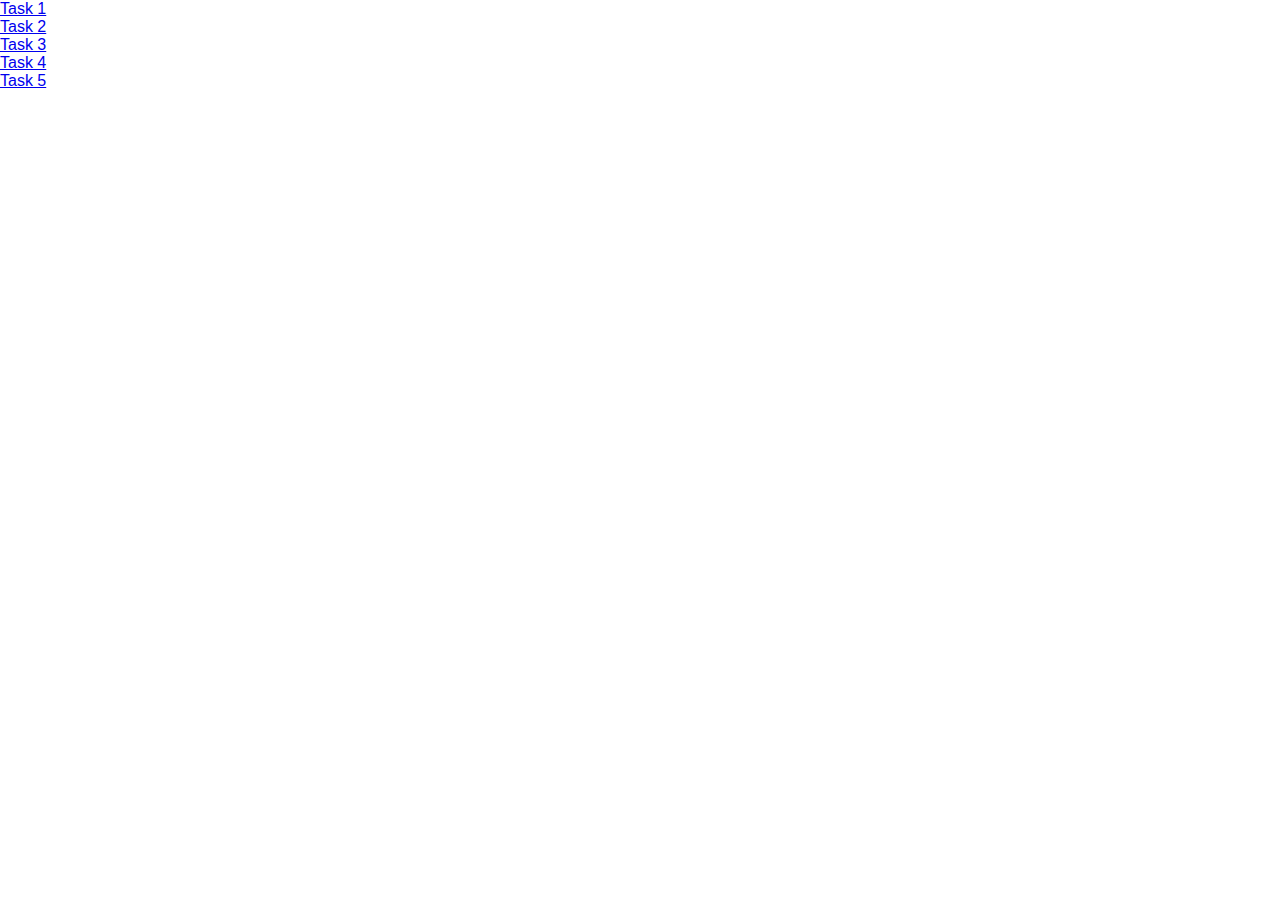
<file: index.html>
<!DOCTYPE html>
<html lang="en">
  <head>
    <meta charset="UTF-8" />
    <meta http-equiv="X-UA-Compatible" content="IE=edge" />
    <meta name="viewport" content="width=device-width, initial-scale=1.0" />
    <title>Homework 7</title>
    <link rel="stylesheet" href="./css/common.css" />
  </head>
  <body>
    <ul>
      <li><a href="./task-1.html">Task 1</a></li>
      <li><a href="./task-2.html">Task 2</a></li>
      <li><a href="./task-3.html">Task 3</a></li>
      <li><a href="./task-4.html">Task 4</a></li>
      <li><a href="./task-5.html">Task 5</a></li>
    </ul>
  </body>
</html>
</file>
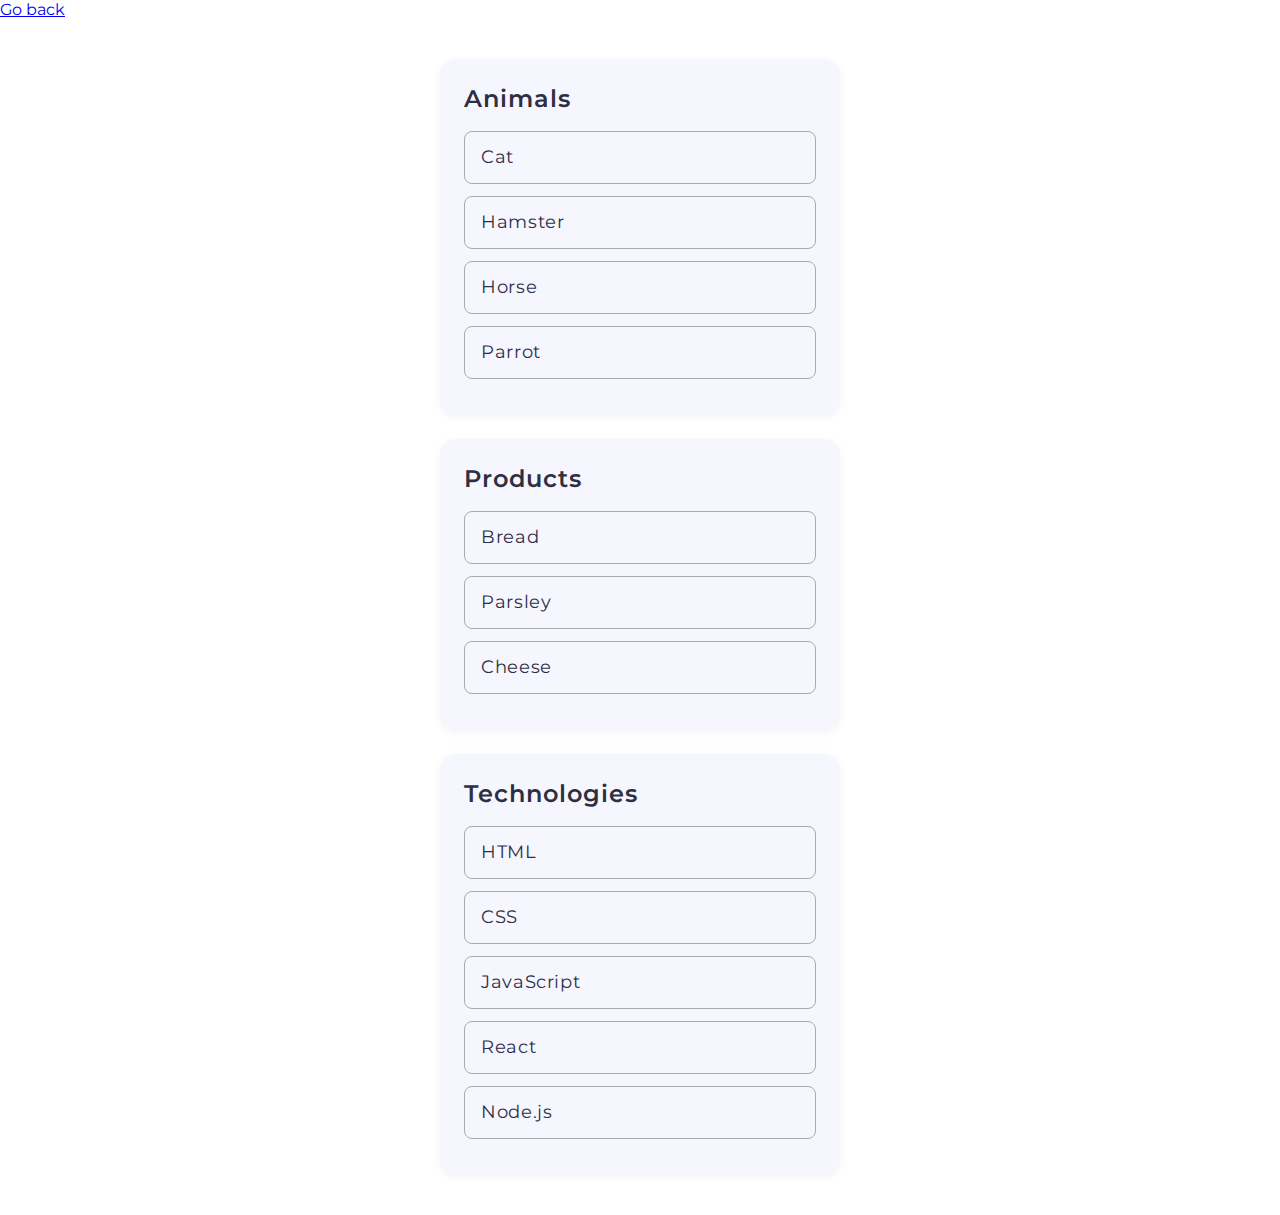
<file: task-1.html>
<!DOCTYPE html>
<html lang="en">

<head>
  <meta charset="UTF-8" />
  <meta http-equiv="X-UA-Compatible" content="IE=edge" />
  <meta name="viewport" content="width=device-width, initial-scale=1.0" />
  <title>Task 1</title>
  <link rel="stylesheet" href="./css/common.css" />
  <link rel="preconnect" href="https://fonts.googleapis.com" />
  <link rel="preconnect" href="https://fonts.gstatic.com" crossorigin />
  <link href="https://fonts.googleapis.com/css2?family=Montserrat:wght@400;600&display=swap" rel="stylesheet" />
</head>

<body>
  <p><a href="./index.html">Go back</a></p>

  <ul id="categories">
    <li class="item">
      <h2>Animals</h2>
      <ul>
        <li>Cat</li>
        <li>Hamster</li>
        <li>Horse</li>
        <li>Parrot</li>
      </ul>
    </li>
    <li class="item">
      <h2>Products</h2>
      <ul>
        <li>Bread</li>
        <li>Parsley</li>
        <li>Cheese</li>
      </ul>
    </li>
    <li class="item">
      <h2>Technologies</h2>
      <ul>
        <li>HTML</li>
        <li>CSS</li>
        <li>JavaScript</li>
        <li>React</li>
        <li>Node.js</li>
      </ul>
    </li>
  </ul>

  <script src="./js/task-1.js" type="module"></script>
</body>

</html>
</file>
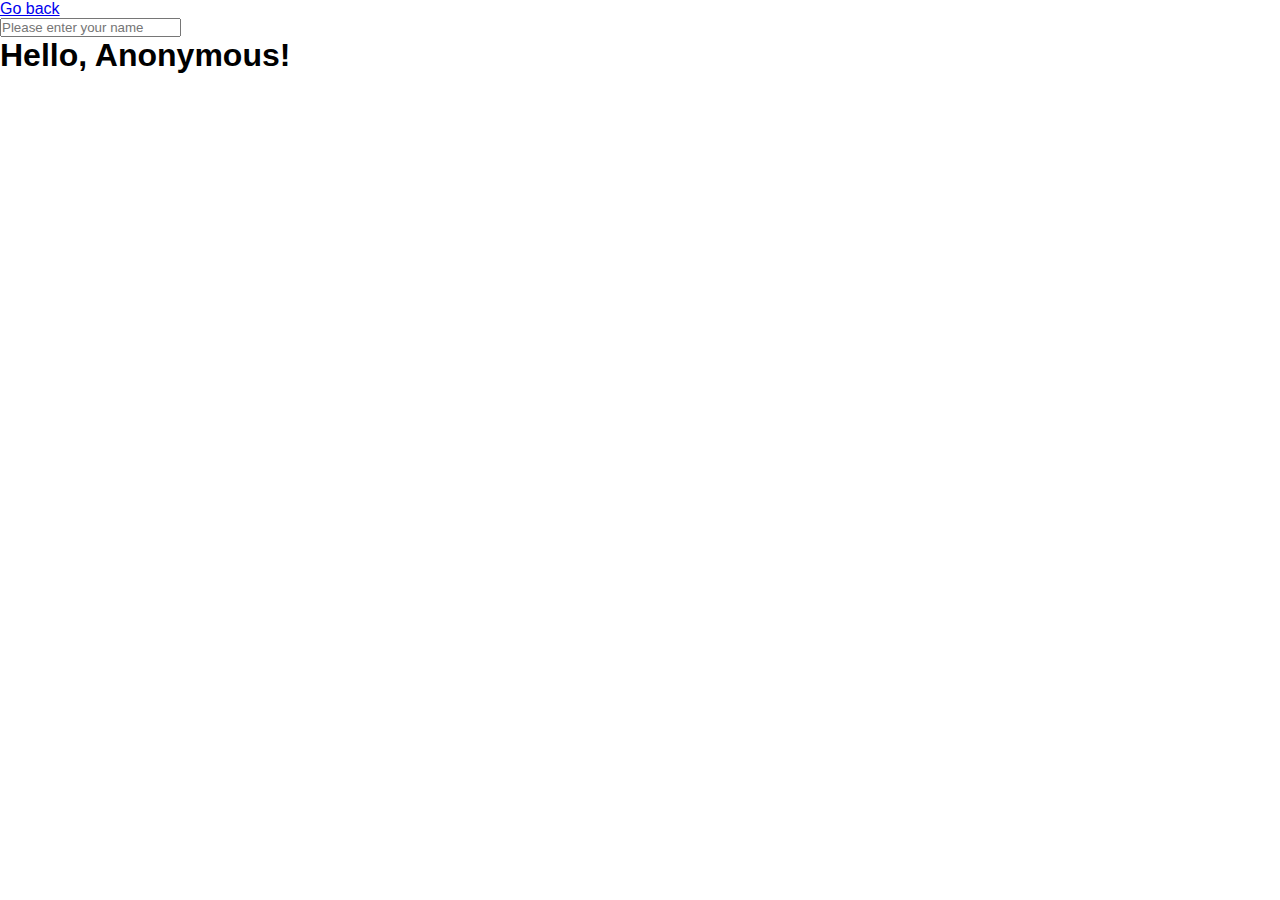
<file: task-3.html>
<!DOCTYPE html>
<html lang="en">
  <head>
    <meta charset="UTF-8" />
    <meta http-equiv="X-UA-Compatible" content="IE=edge" />
    <meta name="viewport" content="width=device-width, initial-scale=1.0" />
    <title>Task 3</title>
    <link rel="stylesheet" href="./css/common.css" />
  </head>
  <body>
    <p><a href="./index.html">Go back</a></p>

    <input type="text" id="name-input" placeholder="Please enter your name" />
    <h1>Hello, <span id="name-output">Anonymous</span>!</h1>

    <script src="./js/task-3.js" type="module"></script>
  </body>
</html>
</file>
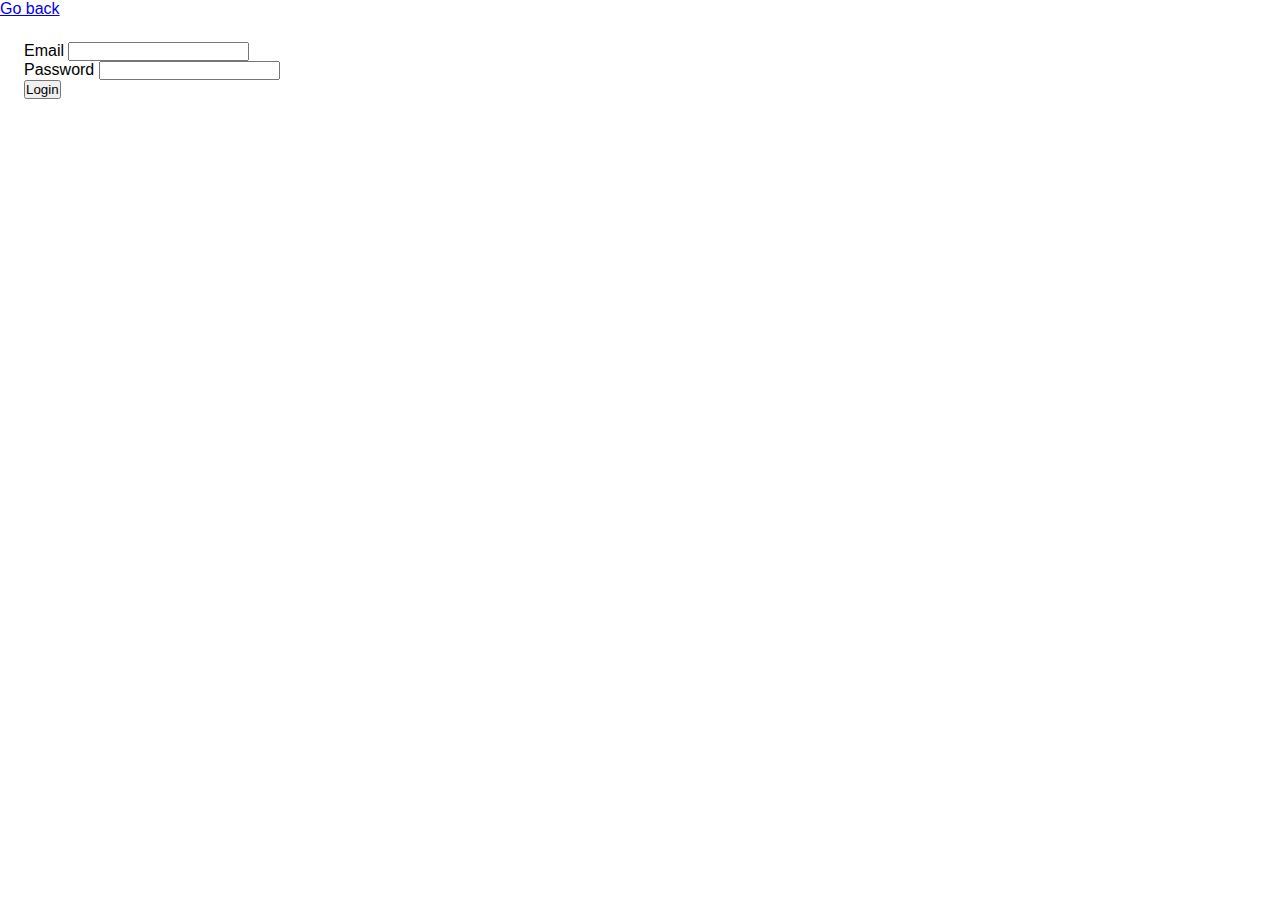
<file: task-4.html>
<!DOCTYPE html>
<html lang="en">
  <head>
    <meta charset="UTF-8" />
    <meta http-equiv="X-UA-Compatible" content="IE=edge" />
    <meta name="viewport" content="width=device-width, initial-scale=1.0" />
    <title>Task 4</title>
    <link rel="stylesheet" href="./css/common.css" />
  </head>
  <body>
    <p><a href="./index.html">Go back</a></p>

    <form class="login-form">
      <label>
        Email
        <input type="email" name="email" />
      </label>
      <label>
        Password
        <input type="password" name="password" />
      </label>
      <button type="submit">Login</button>
    </form>

    <script src="./js/task-4.js" type="module"></script>
  </body>
</html>
</file>
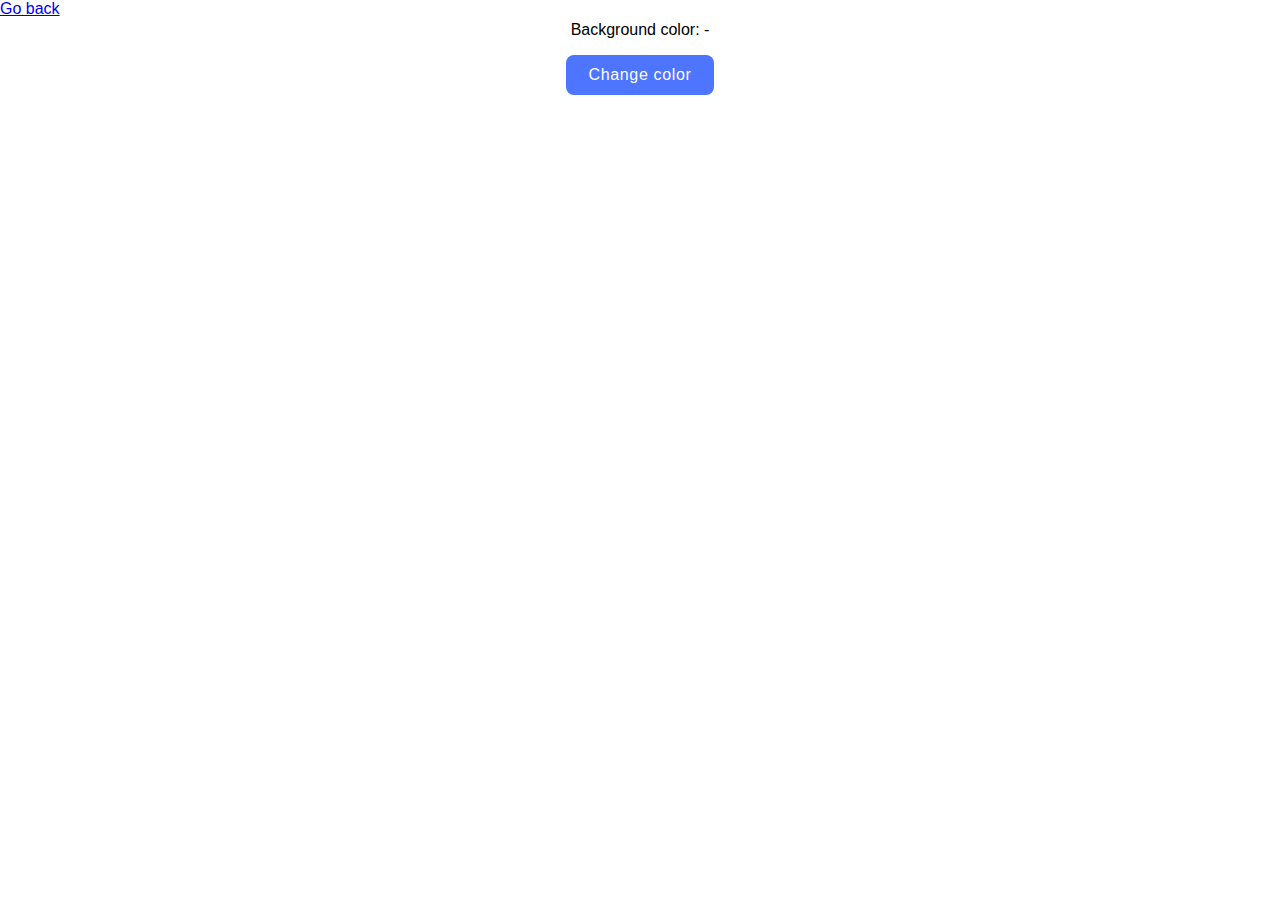
<file: task-5.html>
<!DOCTYPE html>
<html lang="en">
  <head>
    <meta charset="UTF-8" />
    <meta http-equiv="X-UA-Compatible" content="IE=edge" />
    <meta name="viewport" content="width=device-width, initial-scale=1.0" />
    <title>Task 5</title>
    <link rel="stylesheet" href="./css/common.css" />
  </head>
  <body>
    <p><a href="./index.html">Go back</a></p>

    <div class="widget">
      <p>Background color: <span class="color">-</span></p>
      <button type="button" class="change-color">Change color</button>
    </div>

    <script src="./js/task-5.js" type="module"></script>
  </body>
</html>
</file>
<file: css/common.css>
*,
*::before,
*::after {
  box-sizing: border-box;
  margin: 0;
  padding: 0;
  list-style: none;
}

ul,
ol {
  list-style-type: none;
  margin: 0;
  padding: 0;
}

.img {
  display: block;

}

h1,
h2,
h3,
h4,
h5,
h6,
p {
  margin: 0;
}

body {
  font-family: "Montserrat", sans-serif;
}
/*Task-1*/

#categories {
  list-style: none;
  padding: 0;
  margin: 40px auto;
  max-width: 400px;
  font-weight: 400;
  font-size: 16px;
  line-height: 1.5;
  letter-spacing: 0.04em;
}

.item {
  background-color: #f6f6fe;
  padding: 24px;
  border-radius: 16px;
  box-shadow: 0 2px 8px rgba(0, 0, 0, 0.05);
  margin-bottom: 24px;
}

.item h2 {
  margin-bottom: 16px;
  font-weight: 600;
  font-size: 24px;
  line-height: 1.33333;
  letter-spacing: 0.04em;
  color: #2e2f42;
}

.item ul {
  list-style: none;
  padding: 0;
  margin: 0;
}

.item ul li {
  padding: 12px 16px;
  border: 1px solid #aaa;
  border-radius: 8px;
  background-color: #f6f6fe;
  margin-bottom: 12px;
  font-size: 18px;
  color: #2e2e48;
}

/*Task-2*/
.gallery {
  display: flex;
  flex-wrap: wrap;
  margin: 0 auto;
  justify-content: center;
  list-style: none;
  gap: 20px;
  padding: 0;
  max-width: 1200px;
}

.gallery-li {
  width: calc((100% - 48px) / 3);
  max-width: 360px;
  display: flex;
  justify-content: center;
  align-items: center;
  box-sizing: border-box;
}

.box {
  position: relative;
  overflow: hidden;
}

.box img {
  width: 100%;
  display: block;
}

/*Task-3*/
.anonymous{
  display: flex;
    align-items: flex-start;
    justify-content: center;
    flex-direction: column;
    gap: 16px;
    border-radius: 8px;
      padding: 24px;
      width: 408px;
      height: 136px;
      background-color: #fff;
      margin: 0 auto;
}
.inputet{
  width: 360px;
    height: 40px;
    font-weight: 400;
      font-size: 16px;
      line-height: 1.5;
        letter-spacing: 0.04em;
      padding: 16px;
        border-radius: 4px;
        border: 1px solid#808080;
}
.first-title{
  font-weight: 600;
    font-size: 24px;
    line-height: 1.33333;
      letter-spacing: 0.04em;
      color: #2e2f42;
}

/*Task-4*/
.person-form{
  display: flex;
    align-items: center;
    justify-content: flex-start;
    flex-direction: column;
    background-color: #fff;
    position: relative;

}
.login-form{
  display: flex;
    align-items: flex-start;
    justify-content: flex-start;
    flex-direction: column;
padding: 24px;
    width: 360px;
      height: 152px;

}
.string{
  font-weight: 400;
    font-size: 16px;
    line-height: 1.5;
    letter-spacing: 0.04em;
    color: #2e2f42;
    margin: 8px 0;
}
.blok-string{
  border: 1px solid #808080;
    border-radius: 4px;
    width: 360px;
    height: 40px;
}
.button-log{
  display: flex;
    align-items: center;
    justify-content: center;
    flex-direction: row;
    border-radius: 8px;
      width: 86px;
      height: 40px;
      background-color: #4e75ff;
      font-weight: 500;
        font-size: 16px;
        line-height: 1.5;
        letter-spacing: 0.04em;
        color: #fff;
        border: none;
       margin: 16px 0 24px;
       padding: 8px 16px;     
}

/*Task-5*/
.widget{
  display: flex;
    align-items: center;
    justify-content: center;
    flex-direction: column;
    gap: 16px;
    width: 169px;
      height: 80px;
      margin: 0 auto;
  
}
.back-color{
  font-weight: 400;
    font-size: 16px;
    line-height: 1.5;
    letter-spacing: 0.04em;
    color: #2e2f42;
}
.change-color{
  border-radius: 8px;
    padding: 8px 16px;
    width: 148px;
    height: 40px;
    background-color: #4e75ff;
    border: none;
    font-weight: 500;
      font-size: 16px;
      line-height: 1.5;
      letter-spacing: 0.04em;
      color: #fff;
      cursor: pointer;
      transition: background-color 0.3s , box-shadow 0.3s ;
}

.change-color:hover,
.change-color:focus {
  background-color: #2b49b8;
  box-shadow: 0 0 10px rgba(78, 117, 255, 0.5);
  outline: none;
}
</file>
